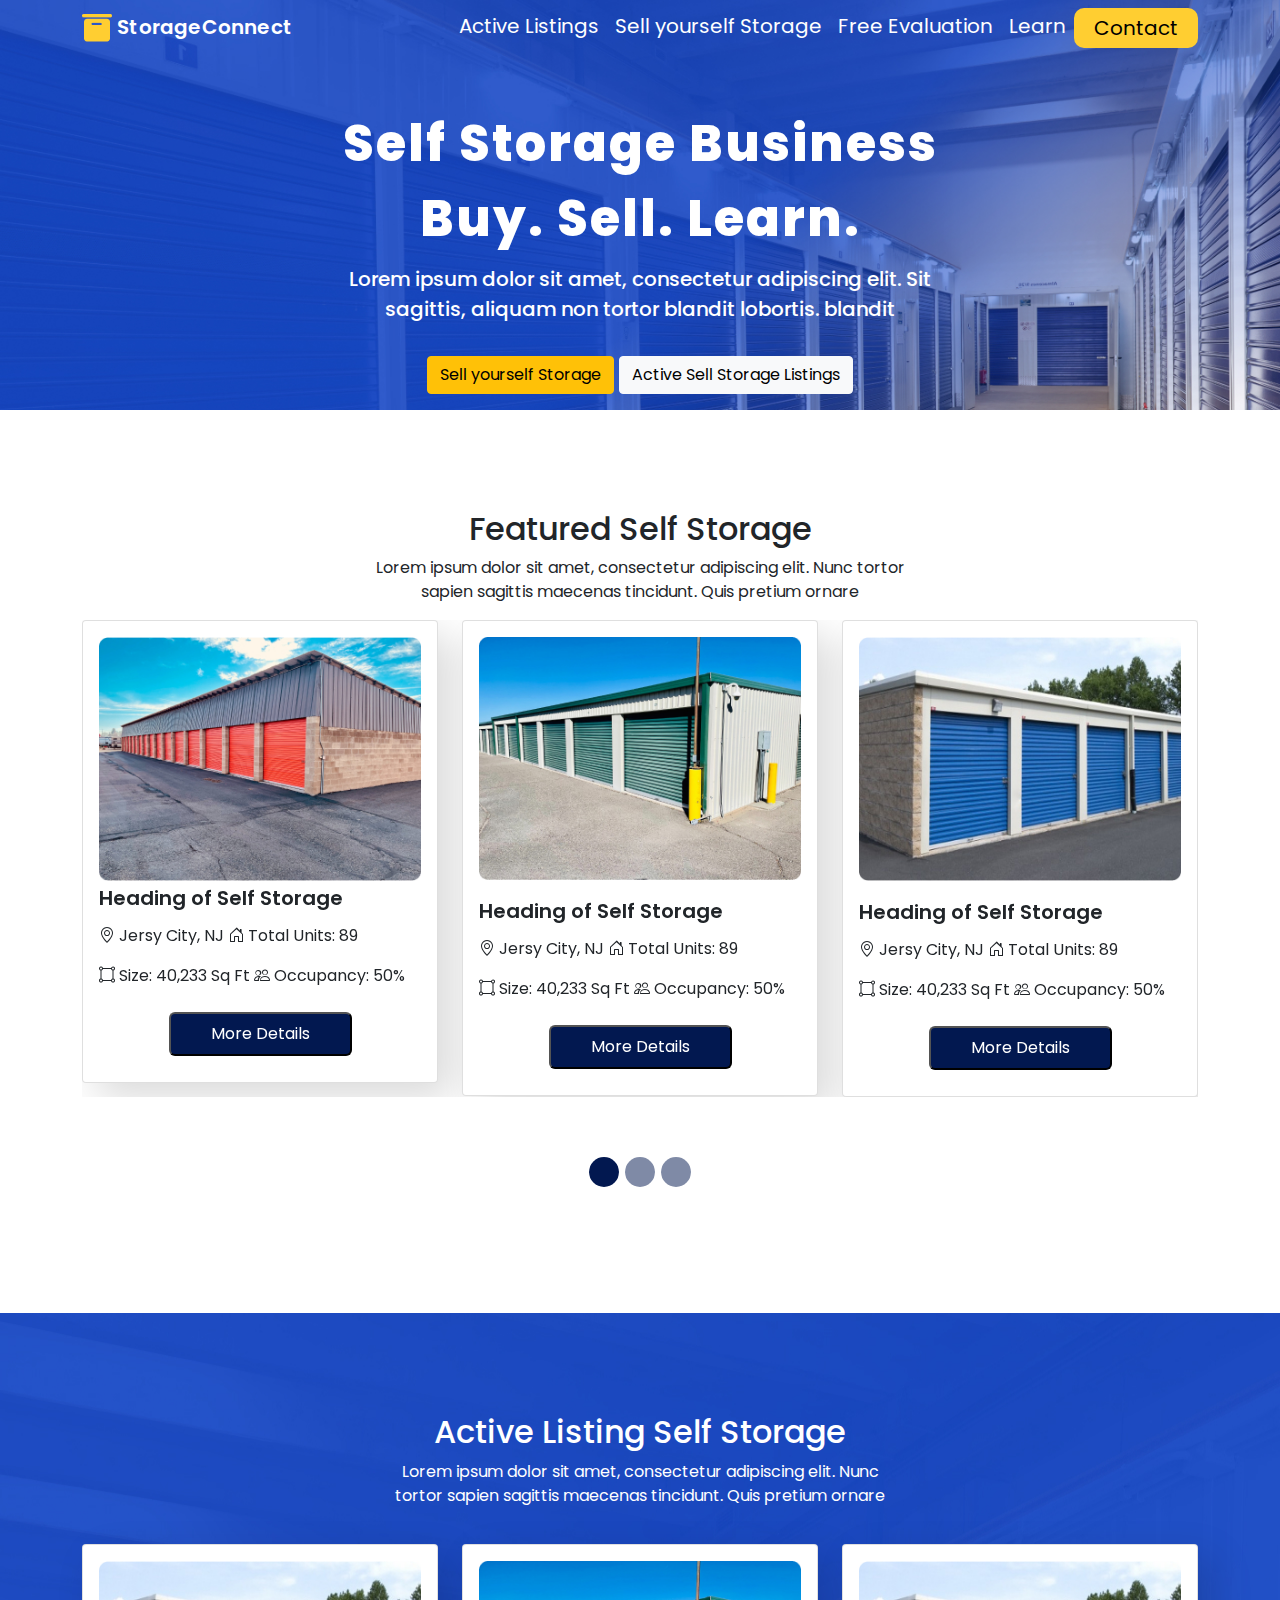
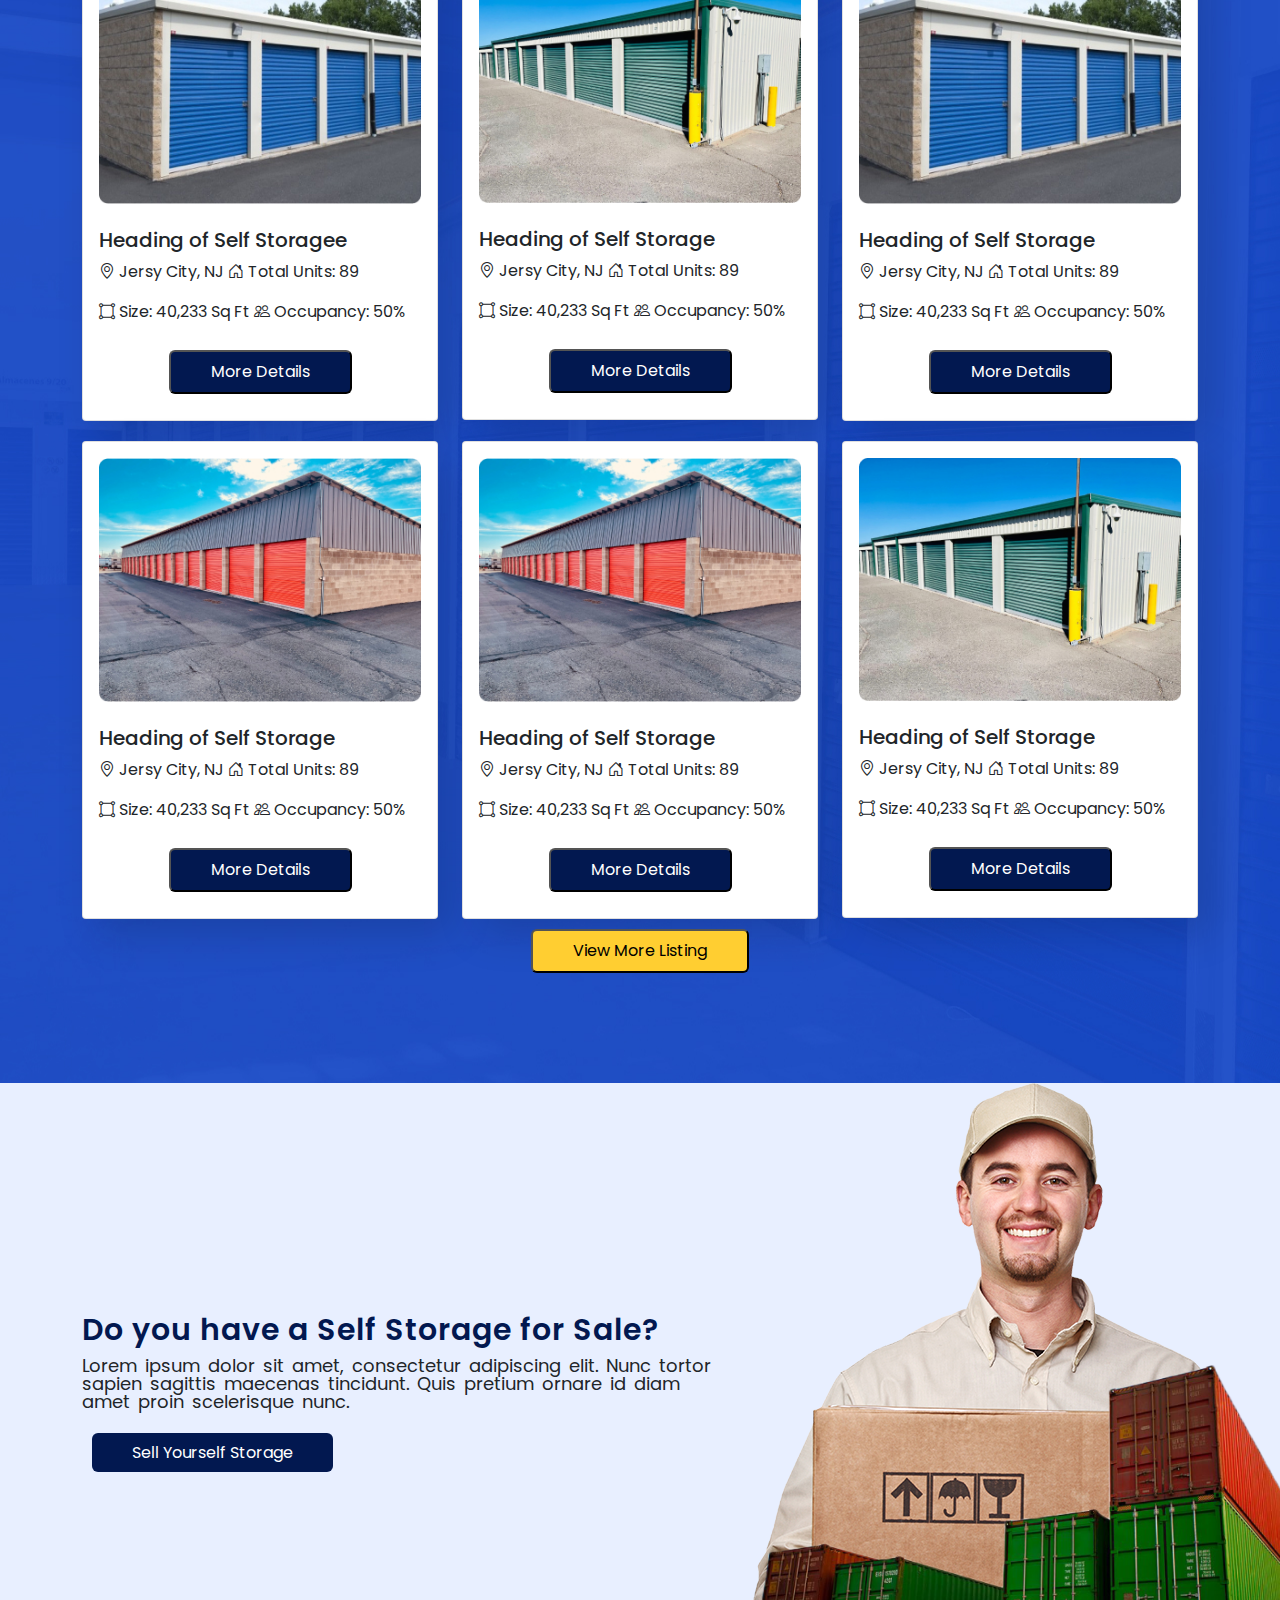
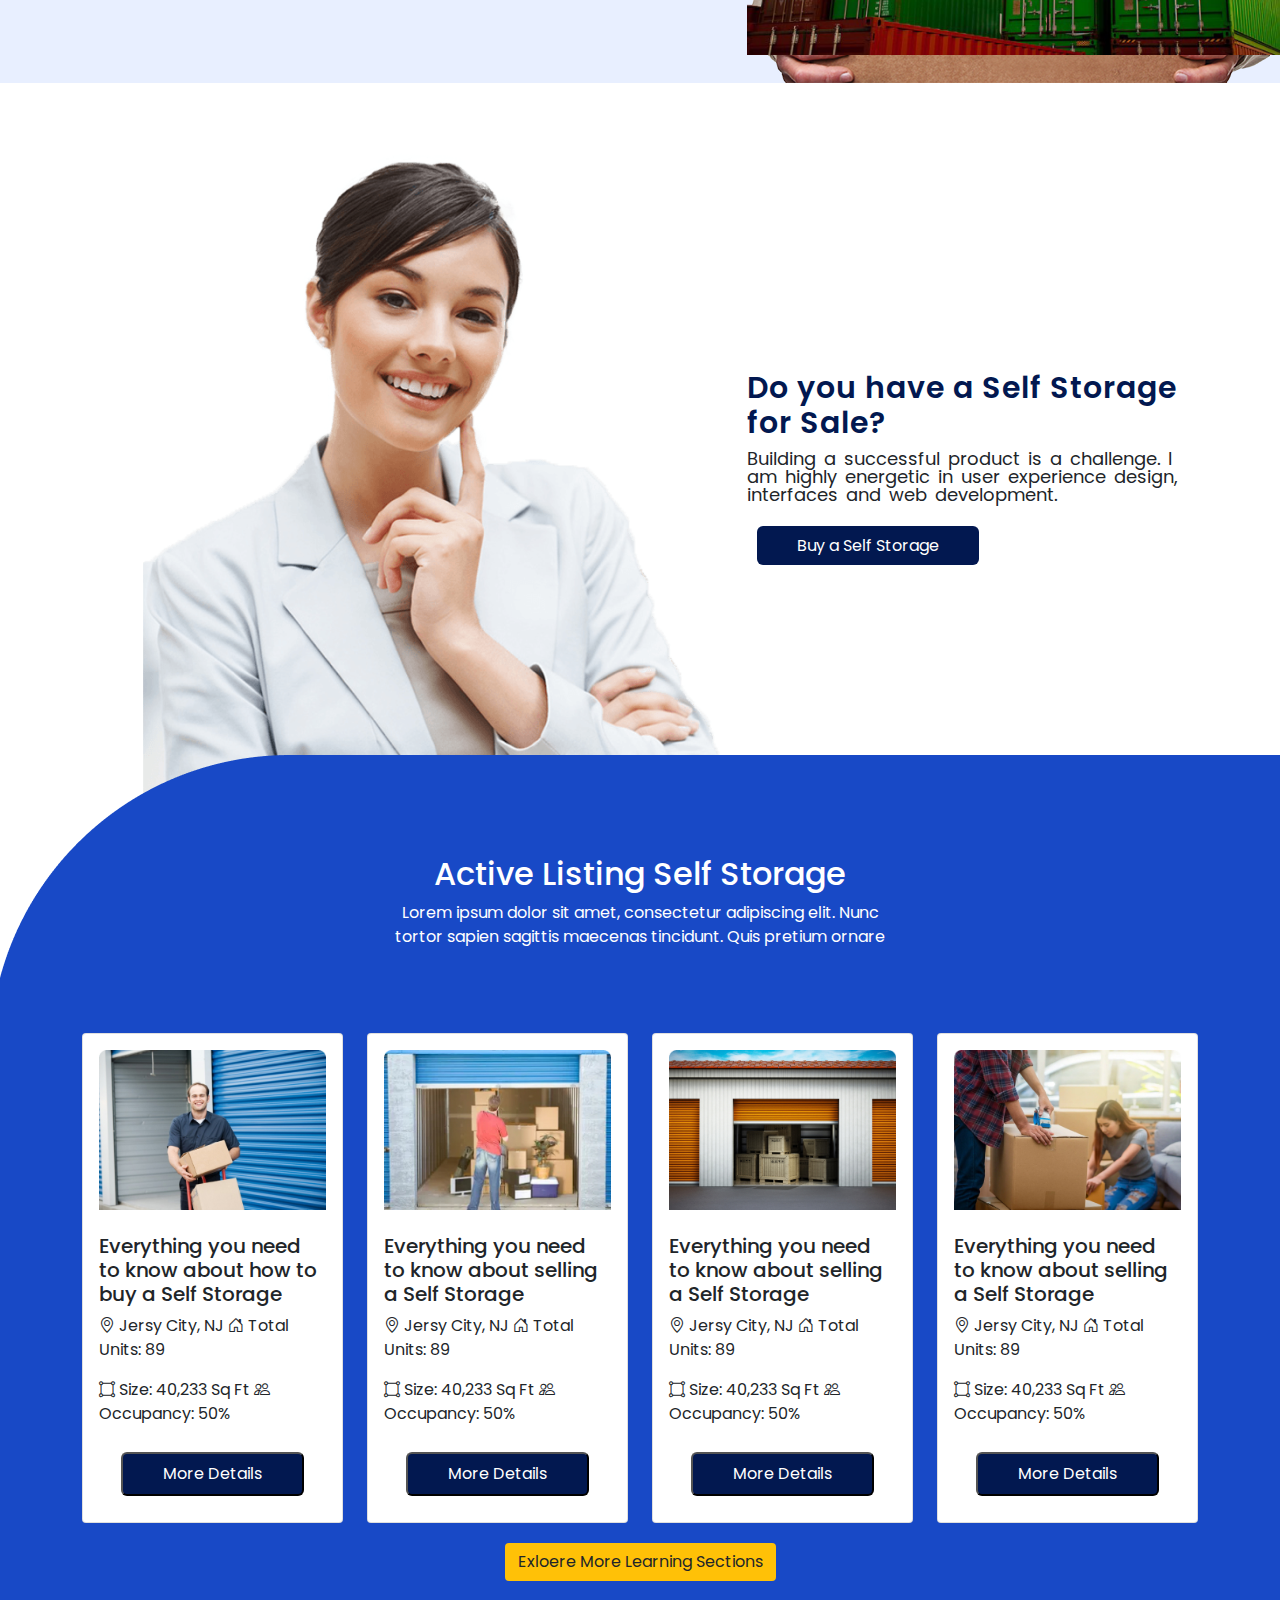
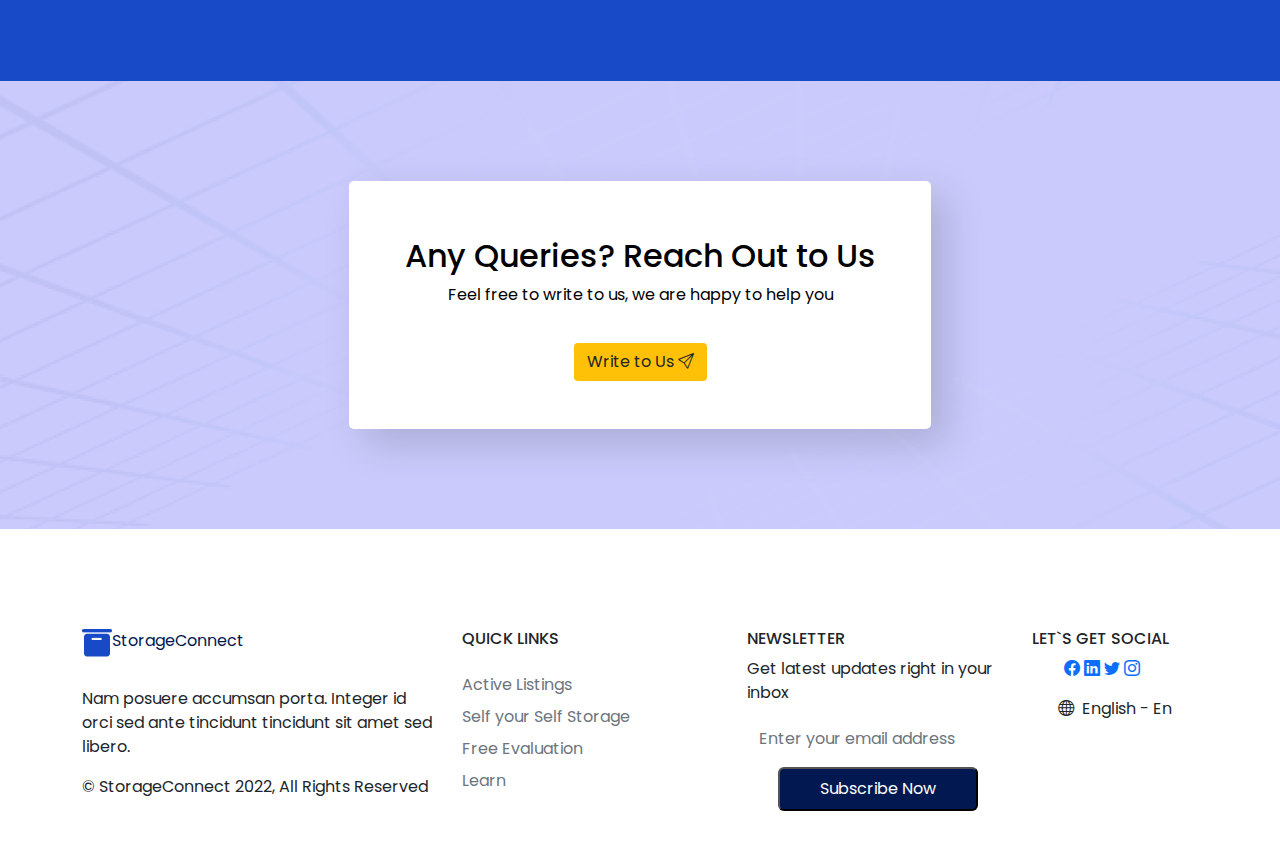
<file: index.html>
<!DOCTYPE html>
<html lang="en">
<head>
    <meta charset="UTF-8">
    <meta http-equiv="X-UA-Compatible" content="IE=edge">
    <meta name="viewport" content="width=device-width, initial-scale=1.0">
    <title>StorageConnect</title>
    <link href='https://fonts.googleapis.com/css?family=Poppins' rel='stylesheet'>    
    <link href="css/bootstrap.min.css" rel="stylesheet">
    <link rel="stylesheet" href="https://cdn.jsdelivr.net/npm/bootstrap-icons@1.7.2/font/bootstrap-icons.css">
    <link rel="stylesheet" href="css/style.css">
</head>
<body>
  <section class="heading">
    <nav class="navbar navbar-expand-lg navbar-light">
        <div class="container">
          <a class="navbar-brand" href="#"><img src="img/logo.png" /> StorageConnect</a>
          <button class="navbar-toggler" type="button" data-bs-toggle="collapse" data-bs-target="#navbarSupportedContent" aria-controls="navbarSupportedContent" aria-expanded="false" aria-label="Toggle navigation">
            <span class="navbar-toggler-icon"></span>
          </button>
            <div id="navbarSupportedContent" class="collapse navbar-collapse" >
            <ul class="navbar-nav ms-auto mb-2 mb-lg-0">
              <li class="nav-item">
                <a class="nav-link" href="#active-listing">Active Listings</a>
              </li>
              <li class="nav-item">
                <a class="nav-link" href="#sell-storage">Sell yourself Storage</a>
              </li> 
              <li class="nav-item">
                <a class="nav-link" href="#free">Free Evaluation</a>
              </li> 
              <li class="nav-item">
                <a class="nav-link" href="#learn">Learn</a>
              </li>
              <li class="nav-item active">
                <a class="nav-link " href="#queries">Contact</a>
              </li>        
            </ul>
          </div>
        </div>
      </nav>

      <header class="hero-section">
            <div class="col-4 d-flex justify-content-center">
                <div class="section-header text-center">
                  <h5>Self Storage Business Buy. Sell. Learn.</h5>
                  <p>Lorem ipsum dolor sit amet, consectetur adipiscing elit. Sit sagittis, aliquam non tortor blandit lobortis. blandit </p>
                  <p>
                    <a href="#" class="btn btn-warning mt-3 ">Sell yourself Storage</a>
                    <a href="#" class="btn btn-light mt-3">Active Sell Storage Listings</a>
                  </p>
               </div>
                     
            </div>
      </header>
  </section>

  <!--Featured-->
  <section id="featured" class="featured section-padding">
    <div class="container">
        <div class="row">
          <div class="feature-section">
            <div class="col-lg-6 col-md-12 col-sm-12 d-flex justify-content-center">
                <div class="section-header text-center">
                    <h2>Featured Self Storage</h2>
                    <p>Lorem ipsum dolor sit amet, consectetur adipiscing elit. Nunc tortor sapien sagittis
                        maecenas tincidunt. Quis pretium ornare </p>
                </div>
            </div>
          </div>
        </div>
    
      <div id="carouselExampleIndicators" class="carousel slide" data-ride="carousel">
        <div class="carousel-inner">
          <div class="carousel-item active">
            <div class="row">
              <div class="col-12 col-md-12 col-lg-4">
                <div class="card text-light">
                    <div class="card-body text-dark">
                      <div class="img-area mb-12">
                          <img src="img/featured-3.jpg" class="img" alt="">
                      </div>
                        <h5> Heading of Self Storage</h5>
                        <div class="storage-details">

                        <p><span class=""><i class="bi bi-geo-alt"></i> Jersy City, NJ </span>  <span class=""> <i class="bi bi-house-door"></i> Total Units: 89 </span></p>
                        <p><span class=""><i class="bi bi-bounding-box-circles"></i> Size: 40,233 Sq Ft </span>  <span class=""> <i class="bi bi-people"></i> Occupancy: 50% </span></p>
                        
                      </div>
                        <div class="col-12 d-flex justify-content-center" ><button class="more-details">More Details</button></div>
                    </div>
                </div>
              </div>
              <div class="col-12 col-md-12 col-lg-4">
                <div class="card text-light">
                    <div class="card-body text-dark">
                      <div class="img-area mb-4">
                          <img src="img/featured-1.jpg" class="img" alt="">
                      </div>
                        <h5> Heading of Self Storage</h5>
                        <p><span class=""><i class="bi bi-geo-alt"></i> Jersy City, NJ </span>  <span class=""> <i class="bi bi-house-door"></i> Total Units: 89 </span></p>
                        <p><span class=""><i class="bi bi-bounding-box-circles"></i> Size: 40,233 Sq Ft </span>  <span class=""> <i class="bi bi-people"></i> Occupancy: 50% </span></p>
                        <div class="col-12 d-flex justify-content-center" ><button class="more-details">More Details</button></div>
                    </div>
                </div>
              </div>
              <div class="col-12 col-md-12 col-lg-4">
              <div class="card text-light">
                  <div class="card-body text-dark">
                    <div class="img-area mb-4">
                        <img src="img/featured-2.jpg" class="img" alt="">
                    </div>
                      <h5> Heading of Self Storage</h5>
                      <p><span class=""><i class="bi bi-geo-alt"></i> Jersy City, NJ </span>  <span class=""> <i class="bi bi-house-door"></i> Total Units: 89 </span></p>
                      <p><span class=""><i class="bi bi-bounding-box-circles"></i> Size: 40,233 Sq Ft </span>  <span class=""> <i class="bi bi-people"></i> Occupancy: 50% </span></p>
                      <div class="col-12 d-flex justify-content-center"><button class="more-details">More Details</button></div>
                  </div>
              </div>
              </div>

            </div>

          </div>
          <div class="carousel-item">
            <div class="row">
              <div class="col-12 col-md-12 col-lg-4">
                <div class="card text-light">
                    <div class="card-body text-dark">
                      <div class="img-area mb-12">
                          <img src="img/featured-3.jpg" class="img" alt="">
                      </div>
                        <h5> Heading of Self Storage</h5>
                        <div class="storage-details">

                        <p><span class=""><i class="bi bi-geo-alt"></i> Jersy City, NJ </span>  <span class=""> <i class="bi bi-house-door"></i> Total Units: 89 </span></p>
                        <p><span class=""><i class="bi bi-bounding-box-circles"></i> Size: 40,233 Sq Ft </span>  <span class=""> <i class="bi bi-people"></i> Occupancy: 50% </span></p>
                        
                      </div>
                        <div class="col-12 d-flex justify-content-center" ><button class="more-details">More Details</button></div>
                    </div>
                </div>
              </div>
              <div class="col-12 col-md-12 col-lg-4">
                <div class="card text-light">
                    <div class="card-body text-dark">
                      <div class="img-area mb-4">
                          <img src="img/featured-1.jpg" class="img" alt="">
                      </div>
                        <h5> Heading of Self Storage</h5>
                        <p><span class=""><i class="bi bi-geo-alt"></i> Jersy City, NJ </span>  <span class=""> <i class="bi bi-house-door"></i> Total Units: 89 </span></p>
                        <p><span class=""><i class="bi bi-bounding-box-circles"></i> Size: 40,233 Sq Ft </span>  <span class=""> <i class="bi bi-people"></i> Occupancy: 50% </span></p>
                        <div class="col-12 d-flex justify-content-center" ><button class="more-details">More Details</button></div>
                    </div>
                </div>
              </div>
              <div class="col-12 col-md-12 col-lg-4">
              <div class="card text-light">
                  <div class="card-body text-dark">
                    <div class="img-area mb-4">
                        <img src="img/featured-2.jpg" class="img" alt="">
                    </div>
                      <h5> Heading of Self Storage</h5>
                      <p><span class=""><i class="bi bi-geo-alt"></i> Jersy City, NJ </span>  <span class=""> <i class="bi bi-house-door"></i> Total Units: 89 </span></p>
                      <p><span class=""><i class="bi bi-bounding-box-circles"></i> Size: 40,233 Sq Ft </span>  <span class=""> <i class="bi bi-people"></i> Occupancy: 50% </span></p>
                      <div class="col-12 d-flex justify-content-center"><button class="more-details">More Details</button></div>
                  </div>
              </div>
              </div>

            </div>
          </div>
          <div class="carousel-item">
            <div class="row">
              <div class="col-12 col-md-12 col-lg-4">
                <div class="card text-light">
                    <div class="card-body text-dark">
                      <div class="img-area mb-12">
                          <img src="img/featured-3.jpg" class="img" alt="">
                      </div>
                        <h5> Heading of Self Storage</h5>
                        <div class="storage-details">

                        <p><span class=""><i class="bi bi-geo-alt"></i> Jersy City, NJ </span>  <span class=""> <i class="bi bi-house-door"></i> Total Units: 89 </span></p>
                        <p><span class=""><i class="bi bi-bounding-box-circles"></i> Size: 40,233 Sq Ft </span>  <span class=""> <i class="bi bi-people"></i> Occupancy: 50% </span></p>
                        
                      </div>
                        <div class="col-12 d-flex justify-content-center" ><button class="more-details">More Details</button></div>
                    </div>
                </div>
              </div>
              <div class="col-12 col-md-12 col-lg-4">
                <div class="card text-light">
                    <div class="card-body text-dark">
                      <div class="img-area mb-4">
                          <img src="img/featured-1.jpg" class="img" alt="">
                      </div>
                        <h5> Heading of Self Storage</h5>
                        <p><span class=""><i class="bi bi-geo-alt"></i> Jersy City, NJ </span>  <span class=""> <i class="bi bi-house-door"></i> Total Units: 89 </span></p>
                        <p><span class=""><i class="bi bi-bounding-box-circles"></i> Size: 40,233 Sq Ft </span>  <span class=""> <i class="bi bi-people"></i> Occupancy: 50% </span></p>
                        <div class="col-12 d-flex justify-content-center" ><button class="more-details">More Details</button></div>
                    </div>
                </div>
              </div>
              <div class="col-12 col-md-12 col-lg-4">
              <div class="card text-light">
                  <div class="card-body text-dark">
                    <div class="img-area mb-4">
                        <img src="img/featured-2.jpg" class="img" alt="">
                    </div>
                      <h5> Heading of Self Storage</h5>
                      <p><span class=""><i class="bi bi-geo-alt"></i> Jersy City, NJ </span>  <span class=""> <i class="bi bi-house-door"></i> Total Units: 89 </span></p>
                      <p><span class=""><i class="bi bi-bounding-box-circles"></i> Size: 40,233 Sq Ft </span>  <span class=""> <i class="bi bi-people"></i> Occupancy: 50% </span></p>
                      <div class="col-12 d-flex justify-content-center"><button class="more-details">More Details</button></div>
                  </div>
              </div>
              </div>

            </div>

          </div>
        </div>
              
        <div class="carousel-indicators">
          <button type="button" data-bs-target="#carouselExampleIndicators" data-bs-slide-to="0" class="item-1 active" aria-current="true" aria-label="Slide 1"></button>
          <button type="button" data-bs-target="#carouselExampleIndicators" data-bs-slide-to="1" class="item-2" aria-label="Slide 2"></button>
          <button type="button" data-bs-target="#carouselExampleIndicators" data-bs-slide-to="2" class="item-3" aria-label="Slide 3"></button>
        </div>
      </div>
    </div>
  </section>
  <!--End of featured-->
      

  <!--Active Listing-->
  <section id="active-listing" class="active-listing section-padding">
    <div class="container">
        <div class="row">
          <div class="listing-section">
            <div class="col-lg-6 col-md-12 col-sm-12 d-flex justify-content-center">
                <div class="section-header text-center">
                    <h2>Active Listing Self Storage</h2>
                    <p>Lorem ipsum dolor sit amet, consectetur adipiscing elit. Nunc tortor sapien sagittis
                        maecenas tincidunt. Quis pretium ornare </p>
                </div>
            </div>
          </div>
        </div>
        <div class="row">
          <div class="col-12 col-md-12 col-lg-4">
            <div class="card text-light">
                <div class="card-body text-dark">
                  <div class="img-area mb-4">
                      <img src="img/featured-2.jpg" class="img" alt="">
                  </div>
                    <h5> Heading of Self Storagee</h5>
                    <p><span class=""><i class="bi bi-geo-alt"></i> Jersy City, NJ </span>  <span class=""> <i class="bi bi-house-door"></i> Total Units: 89 </span></p>
                    <p><span class=""><i class="bi bi-bounding-box-circles"></i> Size: 40,233 Sq Ft </span>  <span class=""> <i class="bi bi-people"></i> Occupancy: 50% </span></p>
                    <div class="col-12 d-flex justify-content-center" ><button class="more-details">More Details</button></div>
                </div>
            </div>
          </div>
          <div class="col-12 col-md-12 col-lg-4">
          <div class="card text-light">
              <div class="card-body text-dark">
                <div class="img-area mb-4">
                    <img src="img/featured-1.jpg" class="img" alt="">
                </div>
                  <h5> Heading of Self Storage</h5>
                  <p><span class=""><i class="bi bi-geo-alt"></i> Jersy City, NJ </span>  <span class=""> <i class="bi bi-house-door"></i> Total Units: 89 </span></p>
                  <p><span class=""><i class="bi bi-bounding-box-circles"></i> Size: 40,233 Sq Ft </span>  <span class=""> <i class="bi bi-people"></i> Occupancy: 50% </span></p>
                  <div class="col-12 d-flex justify-content-center" ><button class="more-details">More Details</button></div>
              </div>
          </div>
          </div>
          <div class="col-12 col-md-12 col-lg-4">
          <div class="card text-light">
              <div class="card-body text-dark">
                <div class="img-area mb-4">
                    <img src="img/featured-2.jpg" class="img" alt="">
                </div>
                  <h5> Heading of Self Storage</h5>
                  <p><span class=""><i class="bi bi-geo-alt"></i> Jersy City, NJ </span>  <span class=""> <i class="bi bi-house-door"></i> Total Units: 89 </span></p>
                  <p><span class=""><i class="bi bi-bounding-box-circles"></i> Size: 40,233 Sq Ft </span>  <span class=""> <i class="bi bi-people"></i> Occupancy: 50% </span></p>
                  <div class="col-12 d-flex justify-content-center" ><button class="more-details">More Details</button></div>
              </div>
          </div>
        </div>  
        <div class="col-12 col-md-12 col-lg-4">
          <div class="card text-light">
              <div class="card-body text-dark">
                <div class="img-area mb-4">
                    <img src="img/featured-3.jpg" class="img" alt="">
                </div>
                  <h5> Heading of Self Storage</h5>
                  <p><span class=""><i class="bi bi-geo-alt"></i> Jersy City, NJ </span>  <span class=""> <i class="bi bi-house-door"></i> Total Units: 89 </span></p>
                  <p><span class=""><i class="bi bi-bounding-box-circles"></i> Size: 40,233 Sq Ft </span>  <span class=""> <i class="bi bi-people"></i> Occupancy: 50% </span></p>
                  <div class="col-12 d-flex justify-content-center" ><button class="more-details">More Details</button></div>
              </div>
          </div>
        </div>
        <div class="col-12 col-md-12 col-lg-4">
          <div class="card text-light">
              <div class="card-body text-dark">
                <div class="img-area mb-4">
                    <img src="img/featured-3.jpg" class="img" alt="">
                </div>
                  <h5> Heading of Self Storage</h5>
                  <p><span class=""><i class="bi bi-geo-alt"></i> Jersy City, NJ </span>  <span class=""> <i class="bi bi-house-door"></i> Total Units: 89 </span></p>
                  <p><span class=""><i class="bi bi-bounding-box-circles"></i> Size: 40,233 Sq Ft </span>  <span class=""> <i class="bi bi-people"></i> Occupancy: 50% </span></p>
                  <div class="col-12 d-flex justify-content-center" ><button class="more-details">More Details</button></div>
              </div>
          </div>
        </div>
        <div class="col-12 col-md-12 col-lg-4">
          <div class="card text-light">
              <div class="card-body text-dark">
                <div class="img-area mb-4">
                    <img src="img/featured-1.jpg" class="img" alt="">
                </div>
                  <h5> Heading of Self Storage</h5>
                  <p><span class=""><i class="bi bi-geo-alt"></i> Jersy City, NJ </span>  <span class=""> <i class="bi bi-house-door"></i> Total Units: 89 </span></p>
                  <p><span class=""><i class="bi bi-bounding-box-circles"></i> Size: 40,233 Sq Ft </span>  <span class=""> <i class="bi bi-people"></i> Occupancy: 50% </span></p>
                  <div class="col-12 d-flex justify-content-center" ><button class="more-details">More Details</button></div>
              </div>
          </div>
        </div>
          
        </div>
        
        <div class="col-12 d-flex justify-content-center">  
          <div class="col-12 d-flex justify-content-center" ><button class="view-more-details">View More Listing</button></div>     
        </div>
    </div>
  </section>
  <!--End of Active listing-->
  
  <section class="sell-storage d-lg-flex justify-content-center align-items-center" id="sell-storage">
    <div class="container">
        <div class="row">
            
            <div class="col-lg-7 col-md-12 col-12 d-flex align-items-center">
                <div class="section-header">
                    <h1>
                        Do you have a Self Storage for Sale?      
                    </h1>
                    <p> Lorem ipsum dolor sit amet, consectetur adipiscing elit. Nunc tortor sapien sagittis maecenas 
                      tincidunt. Quis pretium ornare id diam amet proin scelerisque nunc. </p>
                    
                    <div class="">
                      <a href="#" class="more-details">Sell Yourself Storage</a>
                    </div>
                </div>
            </div>

            <div class="col-lg-5 col-md-12 col-12">
                <div class="images-container">
                    <img src="img/man.png" class="person-1" alt="">
                    <img src="img/pngwing.png" class="container-images" alt="">
                </div>
            </div>

        </div>
    </div>
  </section>
  <!--End of Active Listing-->

  <!--Buy Storage-->
  <section class="buy-storage d-lg-flex justify-content-center align-items-center" id="buy-storage">
      <div class="container">
          <div class="row">
              <div class="col-lg-7 col-md-12 col-12 d-flex align-items-center">
                <div class="images-container">
                      
                    <img src="img/woman.png" class="person-1" alt="">
                  </div>
              </div>

              <div class="col-lg-5 col-md-12 col-12 d-flex align-items-center"> 
                <div class="section-header">
                            
                        <h1 class="">
                          Do you have a Self Storage for Sale?      
                      </h1>
                      <p>Building a successful product is a challenge. I am highly energetic in user experience design, interfaces and web development.</p>
                  
                      <div class="">
                        <a href="#" class="more-details">Buy a Self Storage</a>
                      </div>  
            
                    </div>
            </div>
          </div>
      </div>
  </section>
  <!--End of buy Storage-->
  
  <!--Learn-->
  <section id="learn" class="active-learn section-padding">
    <div class="container">
        <div class="row">
            <div class="col-md-12 d-flex justify-content-center">
                <div class="section-header text-center pb-5">
                    <h2>Active Listing Self Storage</h2>
                    <p>Lorem ipsum dolor sit amet, consectetur adipiscing elit. Nunc tortor sapien sagittis
                        maecenas tincidunt. Quis pretium ornare </p>
                </div>
            </div>
        </div>
        <div class="row">
          <div class="col-12 col-md-12 col-lg-3">
            <div class="card text-light">
                <div class="card-body text-dark">
                  <div class="img-area mb-4">
                      <img src="img/active-01.jpg" class="img" alt="">
                  </div>
                    <h5>Everything you need to know about how to buy a Self Storage</h5>
                    <p><span class=""><i class="bi bi-geo-alt"></i> Jersy City, NJ </span>  <span class=""> <i class="bi bi-house-door"></i> Total Units: 89 </span></p>
                    <p><span class=""><i class="bi bi-bounding-box-circles"></i> Size: 40,233 Sq Ft </span>  <span class=""> <i class="bi bi-people"></i> Occupancy: 50% </span></p>
                    <div class="col-12 d-flex justify-content-center" ><button class="more-details">More Details</button></div>
                </div>
            </div>
          </div>


          <div class="col-12 col-md-12 col-lg-3">
          <div class="card text-light">
              <div class="card-body text-dark">
                <div class="img-area mb-4">
                    <img src="img/active-02.jpg" class="img" alt="">
                </div>
                  <h5>Everything you need to know about selling a Self Storage</h5>
                  <p><span class=""><i class="bi bi-geo-alt"></i> Jersy City, NJ </span>  <span class=""> <i class="bi bi-house-door"></i> Total Units: 89 </span></p>
                  <p><span class=""><i class="bi bi-bounding-box-circles"></i> Size: 40,233 Sq Ft </span>  <span class=""> <i class="bi bi-people"></i> Occupancy: 50% </span></p>
                  <div class="col-12 d-flex justify-content-center" ><button class="more-details">More Details</button></div>
              </div>
          </div>
          </div>
          <div class="col-12 col-md-12 col-lg-3">
            <div class="card text-light">
                <div class="card-body text-dark">
                  <div class="img-area mb-4">
                      <img src="img/active-03.jpg" class="img" alt="">
                  </div>
                    <h5>Everything you need to know about selling a Self Storage</h5>
                    <p><span class=""><i class="bi bi-geo-alt"></i> Jersy City, NJ </span>  <span class=""> <i class="bi bi-house-door"></i> Total Units: 89 </span></p>
                    <p><span class=""><i class="bi bi-bounding-box-circles"></i> Size: 40,233 Sq Ft </span>  <span class=""> <i class="bi bi-people"></i> Occupancy: 50% </span></p>
                    <div class="col-12 d-flex justify-content-center" ><button class="more-details">More Details</button></div>
                </div>
            </div>
          </div>
          <div class="col-12 col-md-12 col-lg-3">
          <div class="card text-light">
              <div class="card-body text-dark">
                <div class="img-area mb-4">
                    <img src="img/active-04.jpg" class="img" alt="">
                </div>
                  <h5>Everything you need to know about selling a Self Storage</h5>
                  <p><span class=""><i class="bi bi-geo-alt"></i> Jersy City, NJ </span>  <span class=""> <i class="bi bi-house-door"></i> Total Units: 89 </span></p>
                  <p><span class=""><i class="bi bi-bounding-box-circles"></i> Size: 40,233 Sq Ft </span>  <span class=""> <i class="bi bi-people"></i> Occupancy: 50% </span></p>
                  <div class="col-12 d-flex justify-content-center" ><button class="more-details">More Details</button></div>
              </div>
          </div>
          </div>      
                    
        </div>
        
        <div class="col-12 d-flex justify-content-center" ><button class="btn bg-warning text-dark">Exloere More Learning Sections</button></div>
    </div>
  </section>
  <!--End of Active listing-->

  <!--Queries-->
  <section id="queries" class="queries section-padding">
  <div class="container">
      <div class="row">
          <div class="col-md-12 d-flex justify-content-center">
              <div class="section-header text-center pb-5">
                  <h2>Any Queries? Reach Out to Us</h2>
                  <p>Feel free to write to us, we are happy to help you</p>
                  <div class="col-12 d-flex justify-content-center" ><button class="btn bg-warning text-dark">Write to Us <i class="bi bi-send"></i></button> </div>
              </div>
          </div>
      </div>
  </div>
  </section>

    <!-- Footer -->
<footer class="bg-white">
  <div class="container">
    <div class="row">
      <div class="col-lg-4 col-md-6 mb-4 mb-lg-0"><a class="footer-logo"><img src="img/logo-blue.png" />  StorageConnect</a>
        <p class="">Nam posuere accumsan porta. Integer id orci sed ante tincidunt tincidunt sit amet sed libero.</p>
        <p class="">© StorageConnect 2022, All Rights Reserved</p>
        <ul class="list-inline mt-4">
          <li class="list-inline-item"><a href="#" target="_blank" title="twitter"><i class="fa fa-twitter"></i></a></li>
          <li class="list-inline-item"><a href="#" target="_blank" title="facebook"><i class="fa fa-facebook"></i></a></li>
          <li class="list-inline-item"><a href="#" target="_blank" title="instagram"><i class="fa fa-instagram"></i></a></li>
          <li class="list-inline-item"><a href="#" target="_blank" title="pinterest"><i class="fa fa-pinterest"></i></a></li>
          <li class="list-inline-item"><a href="#" target="_blank" title="vimeo"><i class="fa fa-vimeo"></i></a></li>
        </ul>
      </div>
      <div class="col-lg-3 col-md-6 mb-4 mb-lg-0">
        <h6 class="text-uppercase font-weight-bold mb-4">QUICK LINKS</h6>
        <ul class="list-unstyled mb-0">
          <li class="mb-2"><a href="#" class="text-muted">Active Listings</a></li>
          <li class="mb-2"><a href="#" class="text-muted">Self your Self Storage</a></li>
          <li class="mb-2"><a href="#" class="text-muted">Free Evaluation</a></li>
          <li class="mb-2"><a href="#" class="text-muted">Learn</a></li>
        </ul>
      </div> 
      <div class="col-lg-3 col-md-6 mb-lg-0">
        <h6 class="">NEWSLETTER</h6>
        <p class="">Get latest updates right in your inbox</p>
        <div class="">
          <div class="">
            <input type="email" placeholder="Enter your email address" aria-describedby="button-addon1" class="form-control border-0 shadow-0">
            
          </div>
        </div>
        <div class="input-group-append">
          
          <div class="col-12 d-flex justify-content-center" ><button class="more-details">Subscribe Now</button> </div>
        </div>
      </div>
      <div class="col-lg-2 col-md-6 mb-4 mb-lg-0">
        <h6 class="">LET`S GET SOCIAL</h6>
        <ul class="social-links">
          <li><a href="#" class=""><i class="bi bi-facebook"></i></a></li>
          <li><a href="#" class=""><i class="bi bi-linkedin"></i></a></li>
          <li><a href="#" class=""><i class="bi bi-twitter"></i></a></li>
          <li><a href="#" class=""><i class="bi bi-instagram"></i></a></li>
        </ul>
        <div class="col-12 d-flex justify-content-center" ><i class="bi bi-globe"></i> &nbsp; English - En </div>
      
      </div>
    </div>
  </div>
</footer>
<!-- End -->
  <script src="js/bootstrap.bundle.min.js"></script>
</body>
</html>
</file>
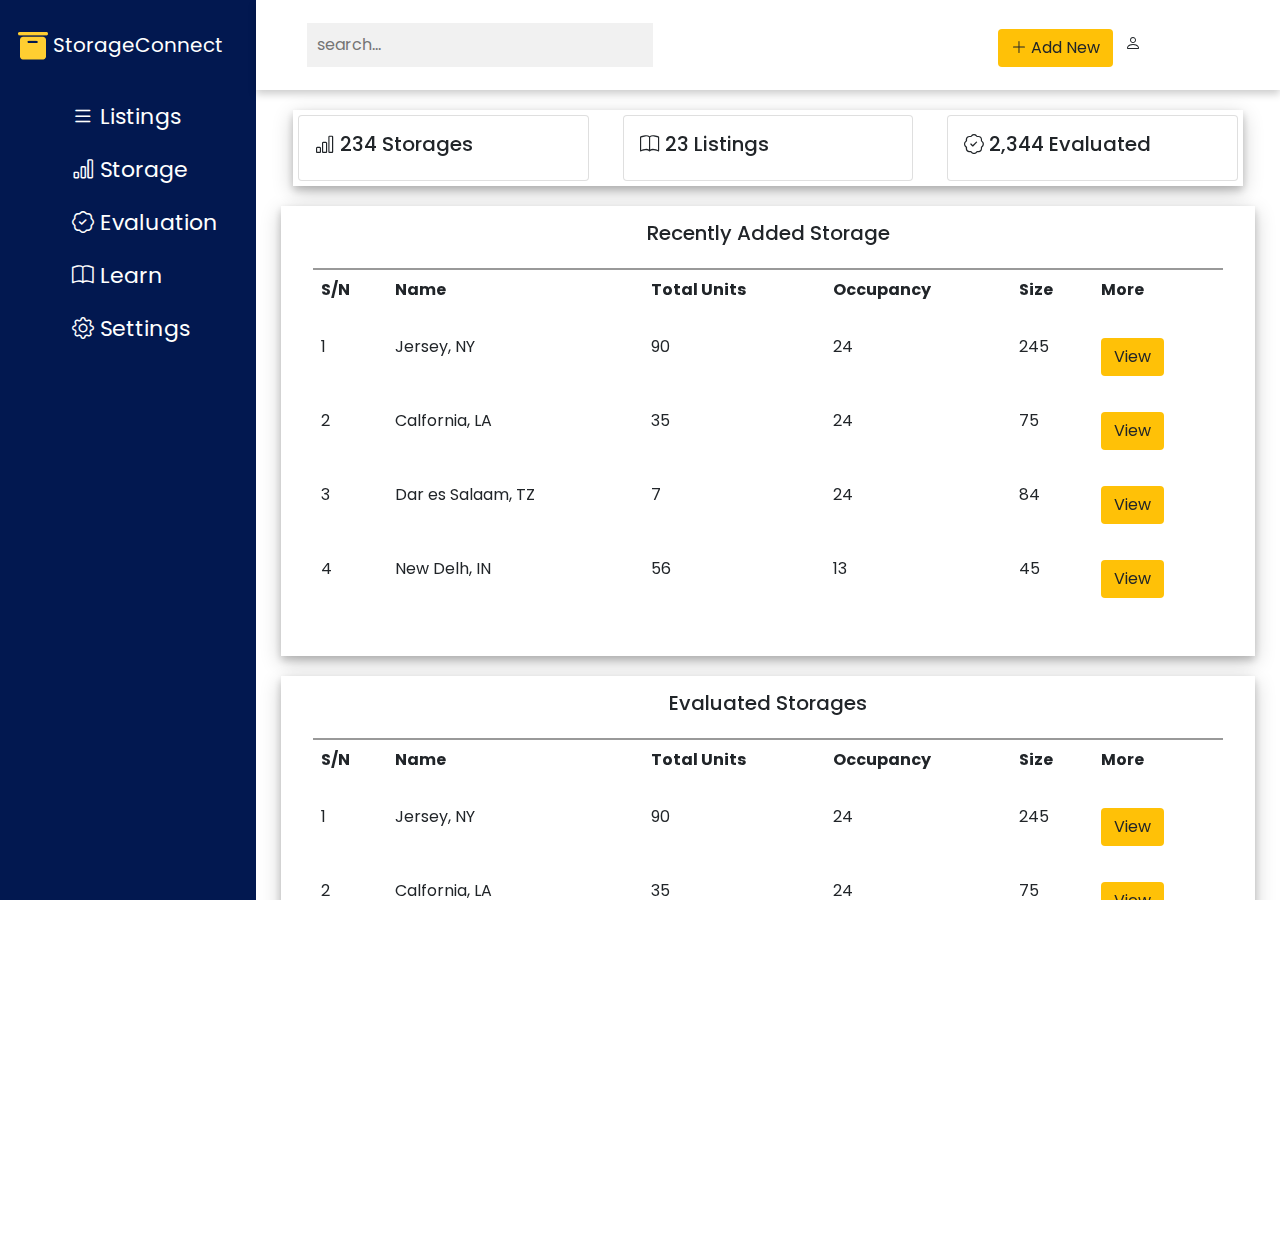
<file: dashboard.html>
<!DOCTYPE html>
<html lang="en">
<head>
    <meta charset="UTF-8">
    <meta http-equiv="X-UA-Compatible" content="IE=edge">
    <meta name="viewport" content="width=device-width, initial-scale=1.0">
    <title>Dashboard | StorageConnect</title>
    <link href='https://fonts.googleapis.com/css?family=Poppins' rel='stylesheet'>
    
    <link href="css/bootstrap.min.css" rel="stylesheet">
    <link rel="stylesheet" href="https://cdn.jsdelivr.net/npm/bootstrap-icons@1.7.2/font/bootstrap-icons.css">
    <link rel="stylesheet" href="css/style.css">
</head>
<body>
     <div class="side-menu">
      <div class="brand-name">
        <a class="navbar-brand" href="#"><img src="img/logo.png" /> <span class="brand-text">StorageConnect</span> </a>

      </div>
      <ul>
        <li><i class="bi bi-list"></i>&nbsp; <span>Listings</span> </li>
        <li><i class="bi bi-bar-chart"></i>&nbsp; <span>Storage</span> </li>
        <li><i class="bi bi-patch-check"></i>&nbsp; <span>Evaluation</span></li>
        <li><i class="bi bi-book"></i>&nbsp; <span>Learn</span></li>
        <li><i class="bi bi-gear"></i>&nbsp; <span>Settings</span></li>
      </ul>
    </div>

    <div class="dashboard-top">
      <div class="header">
        <div class="nav">
          <div class="search">
            <input type="text" placeholder="search...">
          </div>
          <div class="user">
            <a href="#" class="btn bg-warning text-dark" style="margin-bottom: 15px;"><i class="bi bi-plus-lg"></i> <span class="add-storage">Add New</span></a>
            
            &nbsp;
            <i class="bi bi-person"></i>
          </div>
        </div>
      </div>

        <!--Active Listing-->
        <section id="cards" class="active-cards section-padding">
          <div class="container">
            <div class="content-1">
              <div class="row">
                <div class="col-12 col-md-12 col-lg-4">
                  <div class="card text-light">
                      <div class="card-body text-dark">
                          <h5><i class="bi bi-bar-chart"></i> 234 Storages</h5>
  
                      </div>
                  </div>
                </div>  
                <div class="col-12 col-md-12 col-lg-4">
                  <div class="card text-light">
                      <div class="card-body text-dark">
                          <h5><i class="bi bi-book"></i> 23 Listings</h5>
                          
                      </div>
                  </div>
                </div> 
                <div class="col-12 col-md-12 col-lg-4">
                  <div class="card text-light">
                      <div class="card-body text-dark">
                          <h5><i class="bi bi-patch-check"></i> 2,344 Evaluated</h5>
  
                      </div>
                  </div>
                </div>           
              </div>
            </div>
             

              <div class="row">
                <div class="content-2">
                  <div class="col-12 col-md-12 col-lg-12">
                     <div class="recent-storage">
                      <div class="title">
                        <h5>Recently Added Storage</h5>
                      </div>
                      <table>
                        <tr>
                          <th>S/N</th>
                          <th>Name</th>
                          <th>Total Units</th>
                          <th>Occupancy</th>
                          <th>Size</th>
                          <th>More</th>

                        </tr>
                        <tr>
                          <td>1</td>
                          <td>Jersey, NY</td>
                          <td>90</td>
                          <td>24</td>
                          <td>245</td>
                          <td><a href="#" class="btn bg-warning text-dark" >View</a></td>
                        </tr>
                        <tr>
                          <td>2</td>
                          <td>Calfornia, LA</td>
                          <td>35</td>
                          <td>24</td>
                          <td>75</td>
                          <td><a href="#" class="btn bg-warning text-dark" >View</a></td>
                        </tr>
                        <tr>
                          <td>3</td>
                          <td>Dar es Salaam, TZ</td>
                          <td>7</td>
                          <td>24</td>
                          <td>84</td>
                          <td><a href="#" class="btn bg-warning text-dark" >View</a></td>
                        </tr>
                        <tr>
                          <td>4</td>
                          <td>New Delh, IN</td>
                          <td>56</td>
                          <td>13</td>
                          <td>45</td>
                          <td><a href="#" class="btn bg-warning text-dark" >View</a></td>
                        </tr>
                      </table>


                     </div>
                  </div>
                 
                </div>
              </div>

              <div class="row">
                <div class="content-2">
                  <div class="col-12 col-md-12 col-lg-12">
                     <div class="recent-storage">
                      <div class="title">
                        <h5>Evaluated Storages</h5>
                      </div>
                      <table>
                        <tr>
                          <th>S/N</th>
                          <th>Name</th>
                          <th>Total Units</th>
                          <th>Occupancy</th>
                          <th>Size</th>
                          <th>More</th>

                        </tr>
                        <tr>
                          <td>1</td>
                          <td>Jersey, NY</td>
                          <td>90</td>
                          <td>24</td>
                          <td>245</td>
                          <td><a href="#" class="btn bg-warning text-dark" >View</a></td>
                        </tr>
                        <tr>
                          <td>2</td>
                          <td>Calfornia, LA</td>
                          <td>35</td>
                          <td>24</td>
                          <td>75</td>
                          <td><a href="#" class="btn bg-warning text-dark" >View</a></td>
                        </tr>
                        <tr>
                          <td>3</td>
                          <td>Dar es Salaam, TZ</td>
                          <td>7</td>
                          <td>24</td>
                          <td>84</td>
                          <td><a href="#" class="btn bg-warning text-dark" >View</a></td>
                        </tr>
                        <tr>
                          <td>4</td>
                          <td>New Delh, IN</td>
                          <td>56</td>
                          <td>13</td>
                          <td>45</td>
                          <td><a href="#" class="btn bg-warning text-dark" >View</a></td>
                        </tr>
                      </table>


                     </div>
                  </div>
                 
                </div>
              </div>
          </div>
        </section>
        <!--End of Active listing-->
    </div>

  <!-- End -->
</body>
</html>
</file>
<file: css/style.css>
/* Body 
------------------------------------- */
* {  
    font-family: 'Poppins', sans-serif;
    position: relative;
    margin: 0;
    padding: 0;
    box-sizing: border-box;
}

a {
    text-decoration: none ;
}

li{
    list-style: none;
}
h1{
    color: #444;
}


html,body {
  width: 100%;
  overflow-x: hidden;
  min-height: 100vh;
}

html {
  font-size: 100%;
}


.navbar-custom{
    background: none;
    margin-top: 30px;
}

.navbar-light .navbar-brand {
	color: #ffffff;
	font-size: 20px;
	font-weight: 600;
	line-height: 22px;
    letter-spacing: 0.2px;
}

.navbar-nav a {
	font-size: 20px;
	font-weight: 400;
    line-height: 20px;
}

.navbar-nav a:hover {
    opacity: 0.5;
}

.navbar-light .navbar-nav .nav-link {
	color: #ffffff;
}

.navbar-light .navbar-nav .active {
    display: flex;
    flex-direction: row;
    justify-content: center;
    align-items: center;
    padding: 2px 12px;
	background-color: #FFCE31;
    border-radius: 10px;
   
}

.navbar-light .navbar-nav .active a {
    color: black; 
}


.heading{
    background-image: url('../img/storage-in-an-industrial-building-for-rental-to-en-2022-01-20-01-51-31-utc.jpg');
    background-size: cover;

}

.hero-section {
    justify-content: center;
    display: flex;
    align-items: center;
}

.hero-section h5{
    width: 600px;
    font-size: 50px;
    font-weight: 800;
    line-height: 75px;
    text-align: center;
	letter-spacing: 2px;
	margin-top: 50px;
    color: #ffffff;
}

.hero-section p {
    font-size: 20px;
    font-weight: 500;
    color: #ffffff;
    text-align: center;
}


 .feature-section, .listing-section {
    justify-content: center;
    display: flex;
    align-items: center;
}


.carousel-indicators {
    margin-top: 50px;
    position: relative;
    
}
.carousel-indicators .item-1 {
    height: 30px;
    width: 30px;
    border-radius: 50%;
    background-color: #021850;
}

.carousel-indicators .item-2 {
    height: 30px;
    width: 30px;
    border-radius: 50%;
    background-color: #021850;
}

.carousel-indicators .item-3 {
    height: 30px;
    width: 30px;
    border-radius: 50%;
    background-color: #021850;
}

.section-padding {
	padding: 100px 0;
}

.featured .card {
	box-shadow: 15px 15px 40px rgba(0, 0, 0, 0.15);
}

.featured .card .img, .active-listing .card .img, .active-learn .card .img{
    width: 100%;

}

.featured .card .storage-details{
    width: 100%;
    align-items:flex-end;

}

.featured .card h5{
    font-size: 20px;
    font-weight: 600;
    line-height: 15px;
	margin-top: 10px;
}

.featured .card p{
    font-size: 16px;
    font-weight: 400;
    line-height: 20px;
	margin-top: 20px;
}


.active-listing{
    background-image: url('../img/listing-image.jpg');
}

.active-listing .card,  .active-learn .card{
    margin-top: 20px;
}
.active-listing .card {
	box-shadow: 15px 15px 40px rgba(0, 0, 0, 0.15);
}

.active-listing .section-header {
    color: #ffffff;
    width: 500px;
    text-align: center;
    
}
.more-details{
    margin: 10px;
    color: #ffffff;
    background: #021850;
    border-radius: 6px;
    padding: 8px 40px;
}

.view-more-details{
    margin: 10px;
    background:#FFCE31;
    color: #000;
    border-radius: 6px;
    padding: 8px 40px;

}


/* Sell Storage */
.sell-storage{
    background-color: #E8EFFF;
    z-index: 0;
}

.sell-storage .section-header h1 {
    font-size: 30px;
    font-weight: 600;
    line-height: 35px;
    letter-spacing: 1px;
    margin-top: 10px;
    color: #021850;
}

.sell-storage .section-header p {
    font-size: 18px;
    font-weight: 400;
    line-height: 18px;
	margin: 10px 0px 30px;
    word-spacing: 3px;
}
.person-1 {
      position: relative;
      top: 0;
      left: 0;
}
.container-images {
      position: absolute;
      top: 60px;
      margin-top: 180px;
      margin-right: 750px;
      width: 550px;
}

/* End of Sell Storage */

/* buy storage */
.buy-storage{
    z-index: 10;
    margin-top: 40px;
}

.buy-storage .section-header h1 {  
   
    font-size: 30px;
    font-weight: 600;
    line-height: 35px;
    letter-spacing: 1px;
    margin-top: 10px;
    color: #021850;;
}

.buy-storage .section-header p {
    font-size: 18px;
    font-weight: 400;
    line-height: 18px;
	margin: 10px 0px 30px;
    word-spacing: 3px 
}

/* end of buy storage */

/*active-listing*/
.active-learn{
    background-image: url('../img/learn.png');
    margin-top: -40px;
    position: relative;
    z-index: 100;
}

.active-learn .section-header {
    color: #ffffff;
    width: 500px;
    text-align: center;
    
}

/*queries*/
.queries{
    background-image: url('../img/queries.png');
    position: relative;
    margin-bottom: 100px;
    z-index: 100;
    background-color: rgba(150,150,250,0.5);
}

.queries .section-header {
    background-color: #ffffff;
    color: black;
    text-align: center;
    box-shadow: 15px 15px 40px rgba(0, 0, 0, 0.15);
    padding: 5%;
    border-radius: 5px;
    
}

.queries .section-header h5{
    color: #021850;
    text-align: center;
    box-shadow: 15px 15px 40px rgba(0, 0, 0, 0.15);
    padding: 5%;
    font-size: 35px;
    font-weight: 700;
    line-height: 30px;
    text-align: center;

}

/* footer */
.footer-logo{
    color: #021850;
    text-align: center;
    display: flex;
    flex-direction: row;
    text-decoration: none;
    word-spacing: 10px;
    margin-bottom: 30px;

}


/*Dashboard style*/

.title {
    display: flex;
    align-items: center;
    justify-content: space-around;
    padding: 15px 10px;
    border-bottom: 2px solid #999;

}

table{
    padding: 10px;
}

th, td{
    text-align: left; 
    padding: 8px;
}

.side-menu{
    position: fixed;
    background: #021850;
    width: 20vw;
    min-height: 100vh;
    display: flex;
    flex-direction: column;
}

.side-menu .brand-name{
    min-height: 10vh;
    display: flex;
    align-items: center;
    justify-content: center;
}

.brand-text{
    color: white;
}

.side-menu li {
    font-size: 22px;
    padding:10px 40px;
    color: #ffffff;
    display: flex;
    align-items: center;
}

.side-menu li:hover {
    font-size: 22px;
    padding:10px 40px;
    color: #ffffff;
    display: flex;
    align-items: center;
}

.dashboard-top {
    position: absolute;
    right: 0;
    width: 80vw;
    height: 100vh;
    background: f1f1f1;

}

.dashboard-top .header {
    position: fixed;
    top: 0;
    right: 0;
    width: 80vw;
    height: 10vh;
    background: white;
    display: flex;
    align-items: center;
    justify-content: center;
    box-shadow: 0 4px 8px 0 rgba(0, 0, 0, 0.2);
    
}

.dashboard-top .header .nav{
width: 90%;
display: flex;
align-items: center;
}

.dashboard-top .header .nav .search{
    flex: 3;
     display: flex;
}

.dashboard-top .header .nav .search input[type=text]{
border: none;
background: #f1f1f1;
padding: 10px;
width: 50%;
}


.dashboard-top .header .nav .user{
flex: 1;
} 

.btn {
    margin-top: 20px;
}
.btn:hover{
    color: #444;
    background: white;
    /* padding: 0.1px 10px; */
}

.container .content-1{
  
    background: white;
    margin: 10px 25px;
    box-shadow: 0 4px 8px 0 rgba(0, 0, 0, 0.2), 0 6px 20px 0 rgba(0, 0, 0, 0.2);
}

.container .content-1 .card{
  margin: 5px;
}

.container .content-2{
    flex: 2;
    background: white;
    min-height: 50vh;
    margin: 10px 25px;
    box-shadow: 0 4px 8px 0 rgba(0, 0, 0, 0.2), 0 6px 20px 0 rgba(0, 0, 0, 0.2);
}

.container .content-2 .recent-storage{
    flex: 5;
    background: white;
    margin: 0 20px 20px 20px;
    display: flex;
    flex-direction: column;
}

.container .content-2 .recent-storage h5{
font-size: 20px;
}

.social-links li {
    display: inline-block;
   
}

@media screen and (max-width) {
    .side-menu li {
        font-size: 18px;
    }
}

@media screen and (max-width: 940px) {

    .active-listing .section-header {
        color: #ffffff;
        width: 100%;
        text-align: center;
        
    }

    .active-learn{
        margin-top: 50px;
    }
    .active-learn, h1, p{
        padding-left: 20px;
    }
    .add-storage{
        display: none;
    }
    .side-menu li span{
         display: none;
    }
    .side-menu{
        align-items: center;
    }

    .brand-name{
        align-items: center;
        margin-left: 40px;
    }

    .brand-text{
        display: none;
       
    }

    .container .content-2 .recent-storage table th:nth-child(1),
    .container .content-2 .recent-storage table td:nth-child(1){
        display: none;
    }

    .hero-section h5{
        width: 400px;
        font-size: 30px;
        font-weight: 500;
        line-height: 55px;
        text-align: center;
        letter-spacing: 1px;
        margin-top: 30px;
        color: #ffffff;
    }
    
    .hero-section p {
        font-size: 15px;
        color: #ffffff;
        text-align: center;
    }

}
</file>
